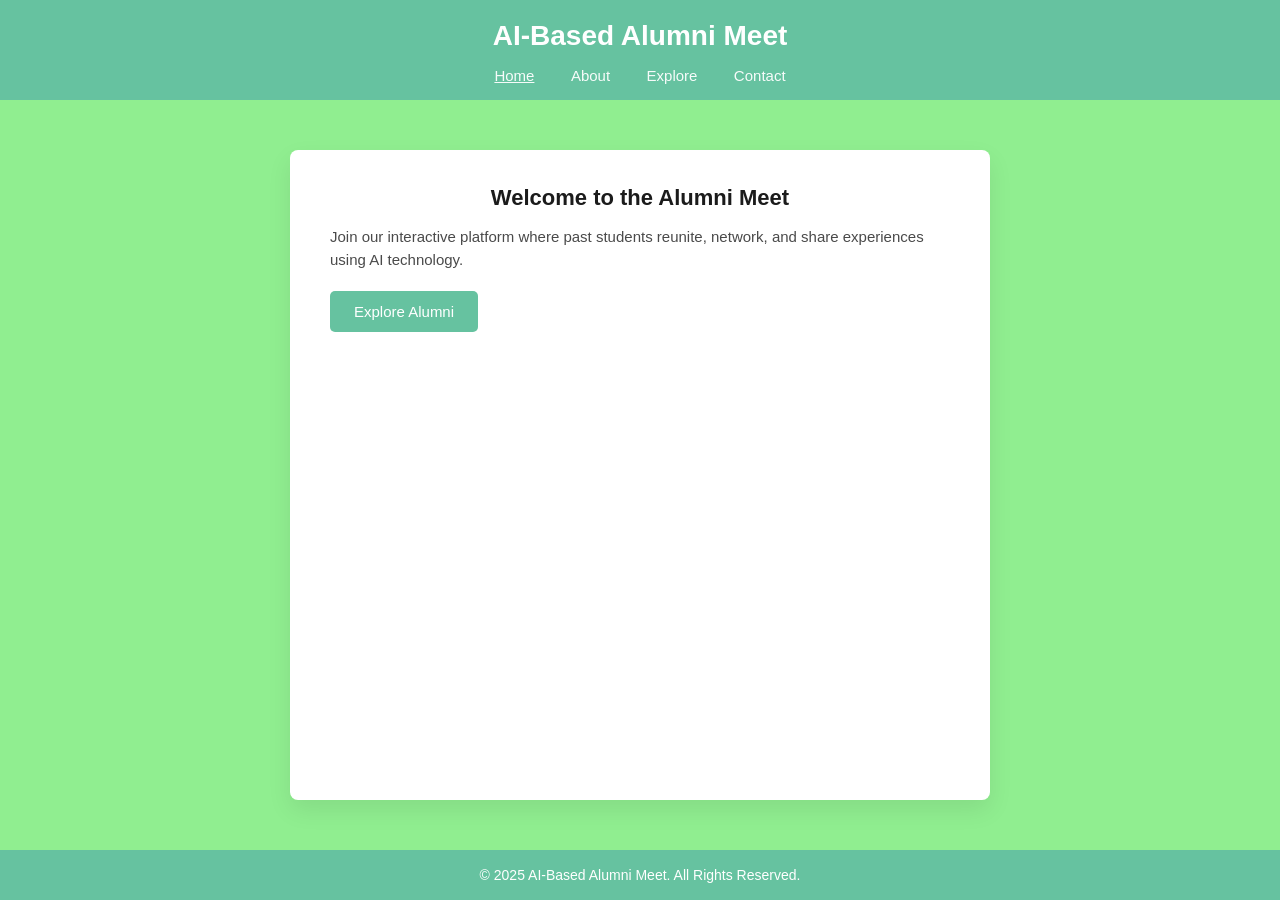
<file: index.html>
<!DOCTYPE html>
<html lang="en">
<head>
<meta charset="UTF-8" />
<meta name="viewport" content="width=device-width, initial-scale=1.0" />
<title>AI-Based Alumni Meet</title>
<link rel="stylesheet" href="css/style.css" />
</head>
<body>

<header class="site-header">
  <h1>AI-Based Alumni Meet</h1>
  <nav>
    <a href="index.html" class="active">Home</a>
    <a href="about.html">About</a>
    <a href="explore.html">Explore</a>
    <a href="contact.html">Contact</a>
  </nav>
</header>

<main>
  <div class="card">
    <h2>Welcome to the Alumni Meet</h2>
    <p>Join our interactive platform where past students reunite, network, and share experiences using AI technology.</p>
    <a href="explore.html" class="btn">Explore Alumni</a>
  </div>
</main>

<footer class="site-footer">
  <p>&copy; 2025 AI-Based Alumni Meet. All Rights Reserved.</p>
</footer>
</body>
</html>
</file>
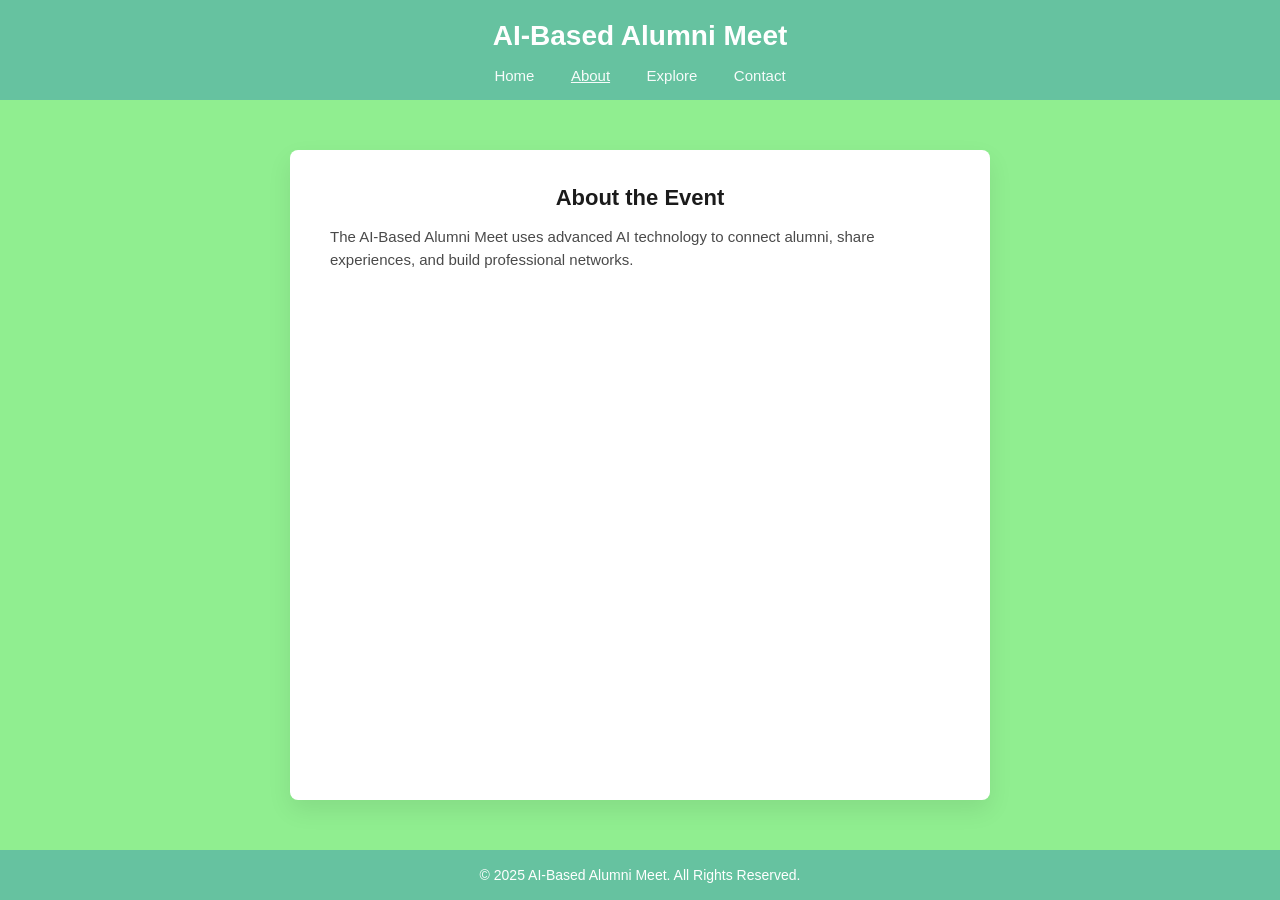
<file: about.html>
<!DOCTYPE html>
<html lang="en">
<head>
<meta charset="UTF-8" />
<meta name="viewport" content="width=device-width, initial-scale=1.0" />
<title>About | AI-Based Alumni Meet</title>
<link rel="stylesheet" href="css/style.css" />
</head>
<body>

<header class="site-header">
  <h1>AI-Based Alumni Meet</h1>
  <nav>
    <a href="index.html">Home</a>
    <a href="about.html" class="active">About</a>
    <a href="explore.html">Explore</a>
    <a href="contact.html">Contact</a>
  </nav>
</header>

<main>
  <div class="card">
    <h2>About the Event</h2>
    <p>The AI-Based Alumni Meet uses advanced AI technology to connect alumni, share experiences, and build professional networks.</p>
  </div>
</main>

<footer class="site-footer">
  <p>&copy; 2025 AI-Based Alumni Meet. All Rights Reserved.</p>
</body>
</html>
</file>
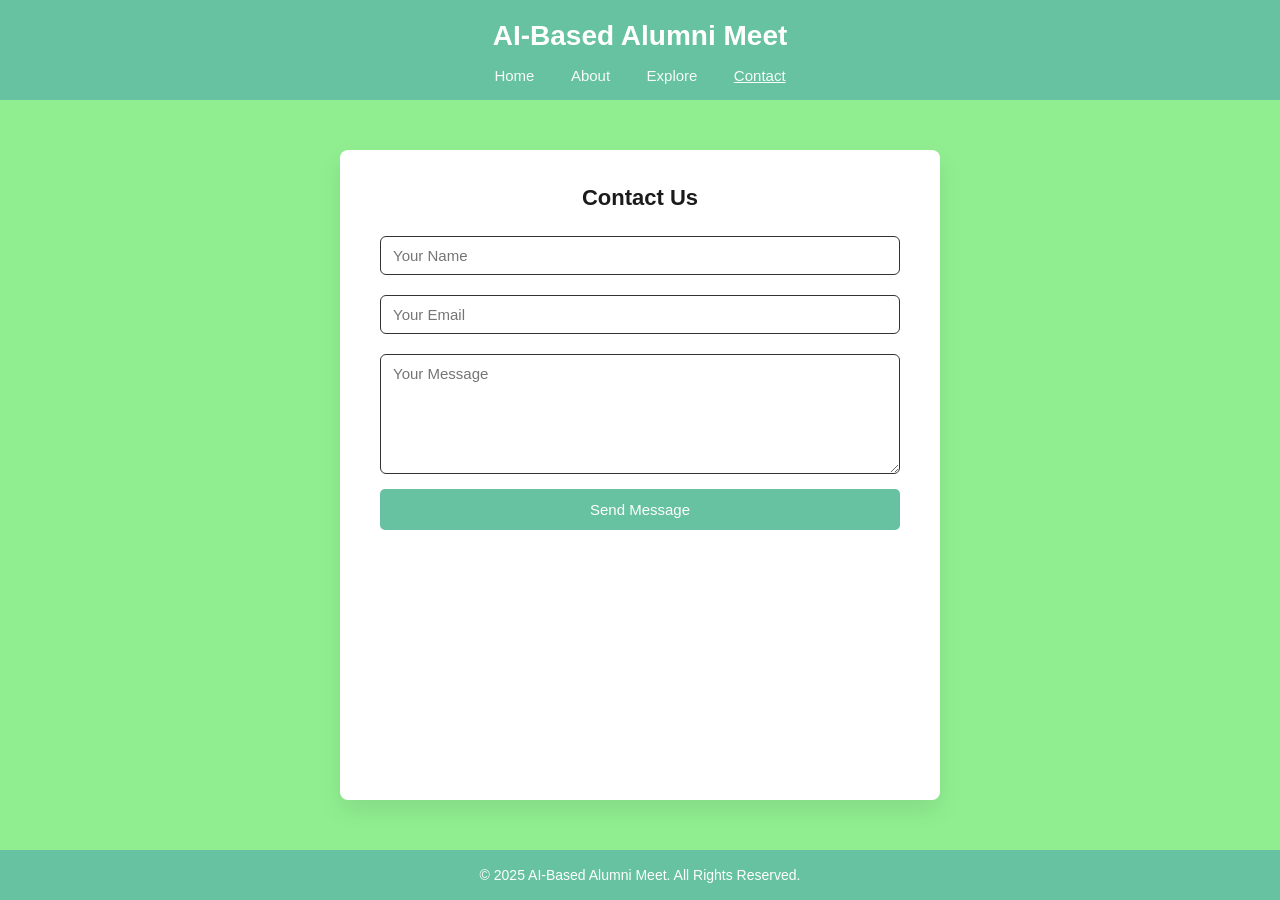
<file: contact.html>
<!DOCTYPE html>
<html lang="en">
<head>
<meta charset="UTF-8" />
<meta name="viewport" content="width=device-width, initial-scale=1.0" />
<title>Contact | AI-Based Alumni Meet</title>
<link rel="stylesheet" href="css/style.css" />
</head>
<body>

<header class="site-header">
  <h1>AI-Based Alumni Meet</h1>
  <nav>
    <a href="index.html">Home</a>
    <a href="about.html">About</a>
    <a href="explore.html">Explore</a>
    <a href="contact.html" class="active">Contact</a>
  </nav>
</header>

<main>
  <div class="card contact-card">
    <h2>Contact Us</h2>
    <form id="contact-form">
      <input type="text" placeholder="Your Name" required />
      <input type="email" placeholder="Your Email" required />
      <textarea placeholder="Your Message" required></textarea>
      <button type="submit" class="btn">Send Message</button>
    </form>
  </div>
</main>

<footer class="site-footer">
  <p>&copy; 2025 AI-Based Alumni Meet. All Rights Reserved.</p>
<script src="js/contact.js"></script>
</body>
</html>
</file>
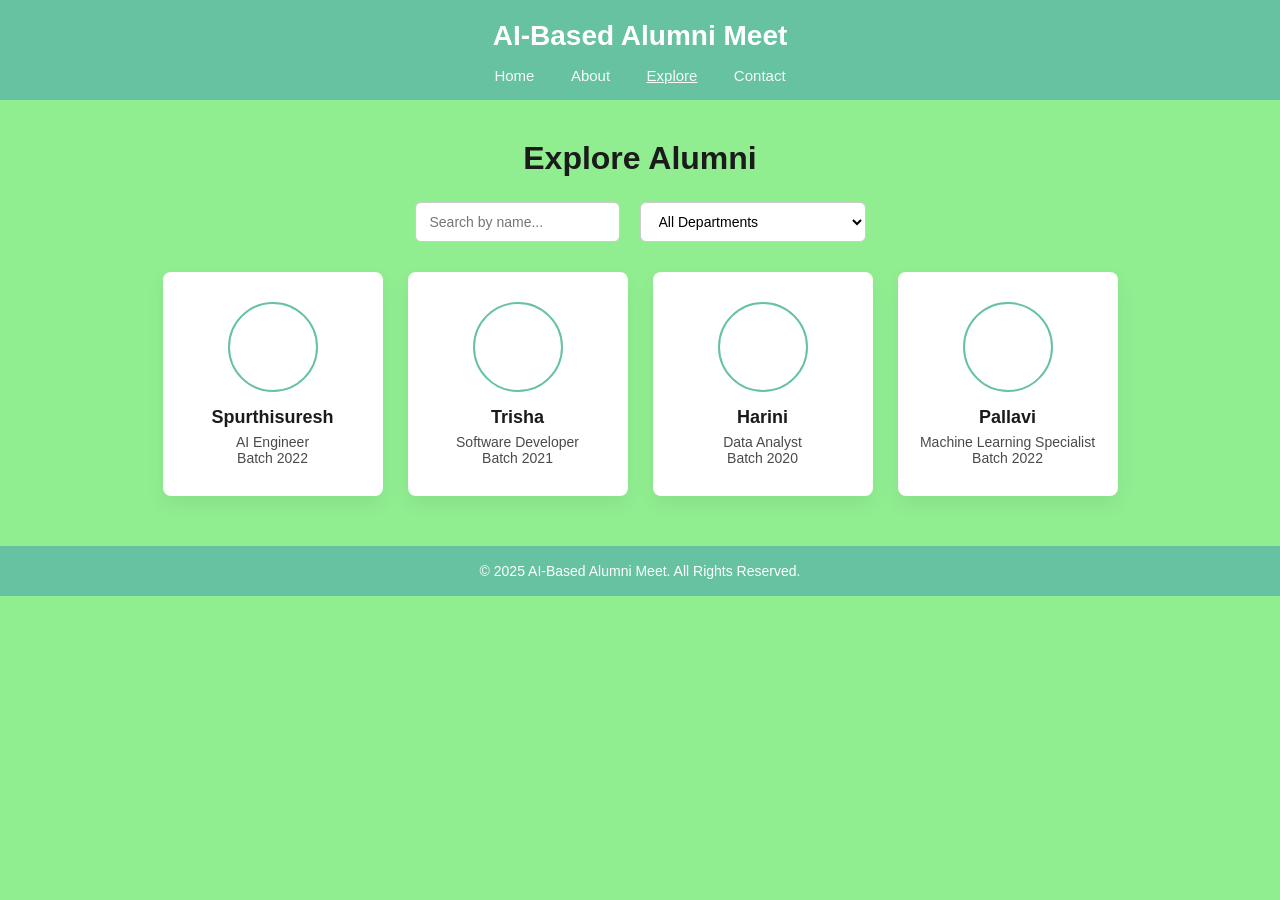
<file: explore.html>
<!DOCTYPE html>
<html lang="en">
<head>
<meta charset="UTF-8" />
<meta name="viewport" content="width=device-width, initial-scale=1.0" />
<title>Explore Alumni | AI-Based Alumni Meet</title>
<link rel="stylesheet" href="css/style.css" />
</head>
<body>

<header class="site-header">
  <h1>AI-Based Alumni Meet</h1>
  <nav>
    <a href="index.html">Home</a>
    <a href="about.html">About</a>
    <a href="explore.html" class="active">Explore</a>
    <a href="contact.html">Contact</a>
  </nav>
</header>

<h2 class="explore-header">Explore Alumni</h2>

<div class="explore-controls">
  <input type="text" id="search-input" placeholder="Search by name..." />
  <select id="department-filter">
    <option value="all">All Departments</option>
    <option value="AI Engineer">AI Engineer</option>
    <option value="Software Developer">Software Developer</option>
    <option value="Data Analyst">Data Analyst</option>
    <option value="Machine Learning Specialist">Machine Learning Specialist</option>
  </select>
</div>

<div class="alumni-grid" id="alumni-grid">
  <!-- cards injected by js/explore.js -->
</div>

<footer class="site-footer">
  <p>&copy; 2025 AI-Based Alumni Meet. All Rights Reserved.</p>
</footer>
<script src="js/explore.js"></script>
</body>
</html>
</file>
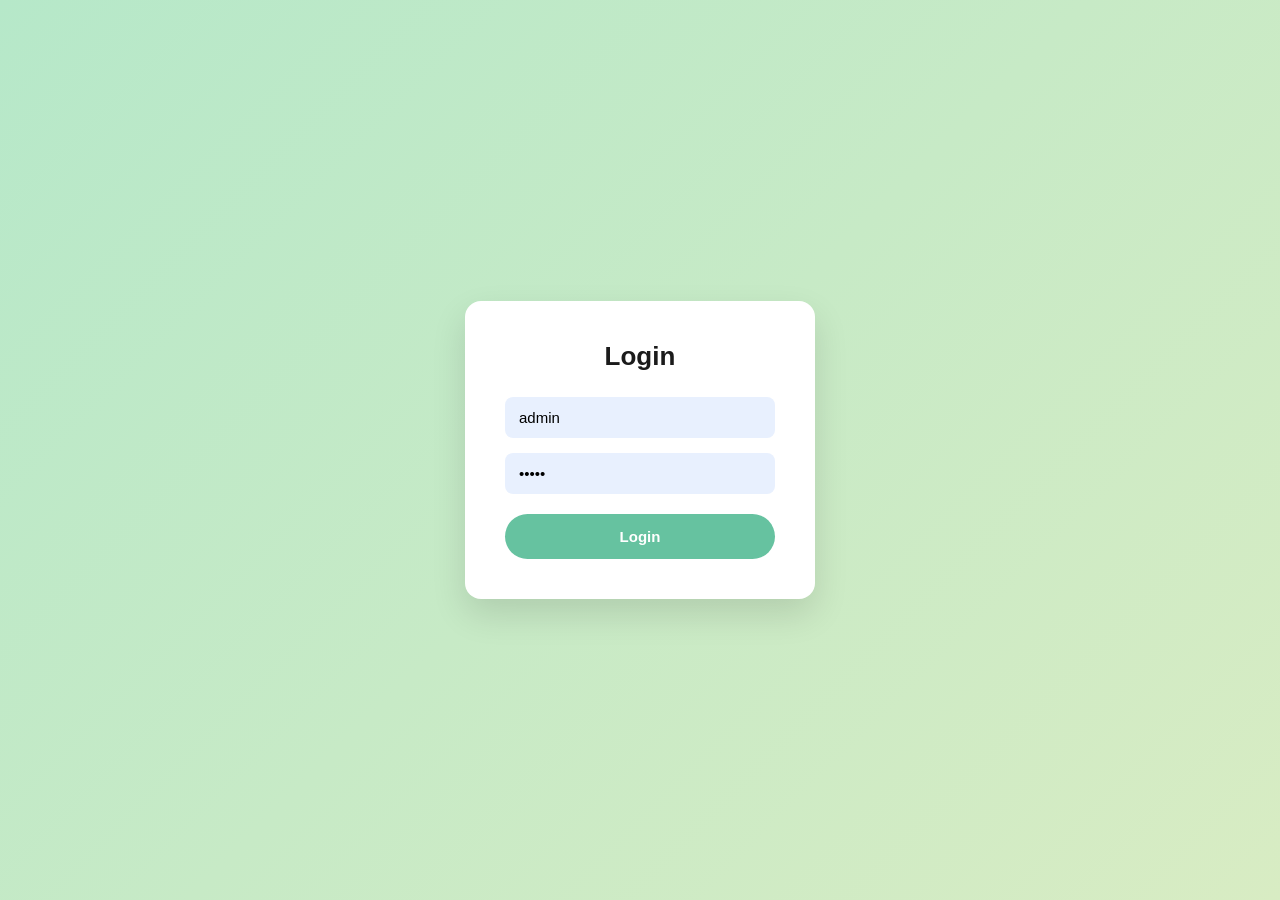
<file: login.html>
<!DOCTYPE html>
<html lang="en">
<head>
<meta charset="UTF-8" />
<meta name="viewport" content="width=device-width, initial-scale=1.0" />
<title>Login | AI-Based Alumni Meet</title>
<link rel="stylesheet" href="css/style.css" />
</head>
<body class="login-body">

<div class="login-card">
  <h1>Login</h1>
  <form id="login-form">
    <input type="text" id="username" placeholder="Username" value="admin" />
    <input type="password" id="password" placeholder="Password" value="admin" />
    <button type="submit" class="btn">Login</button>
  </form>
</div>

<script src="js/login.js"></script>
</body>
</html>
</file>
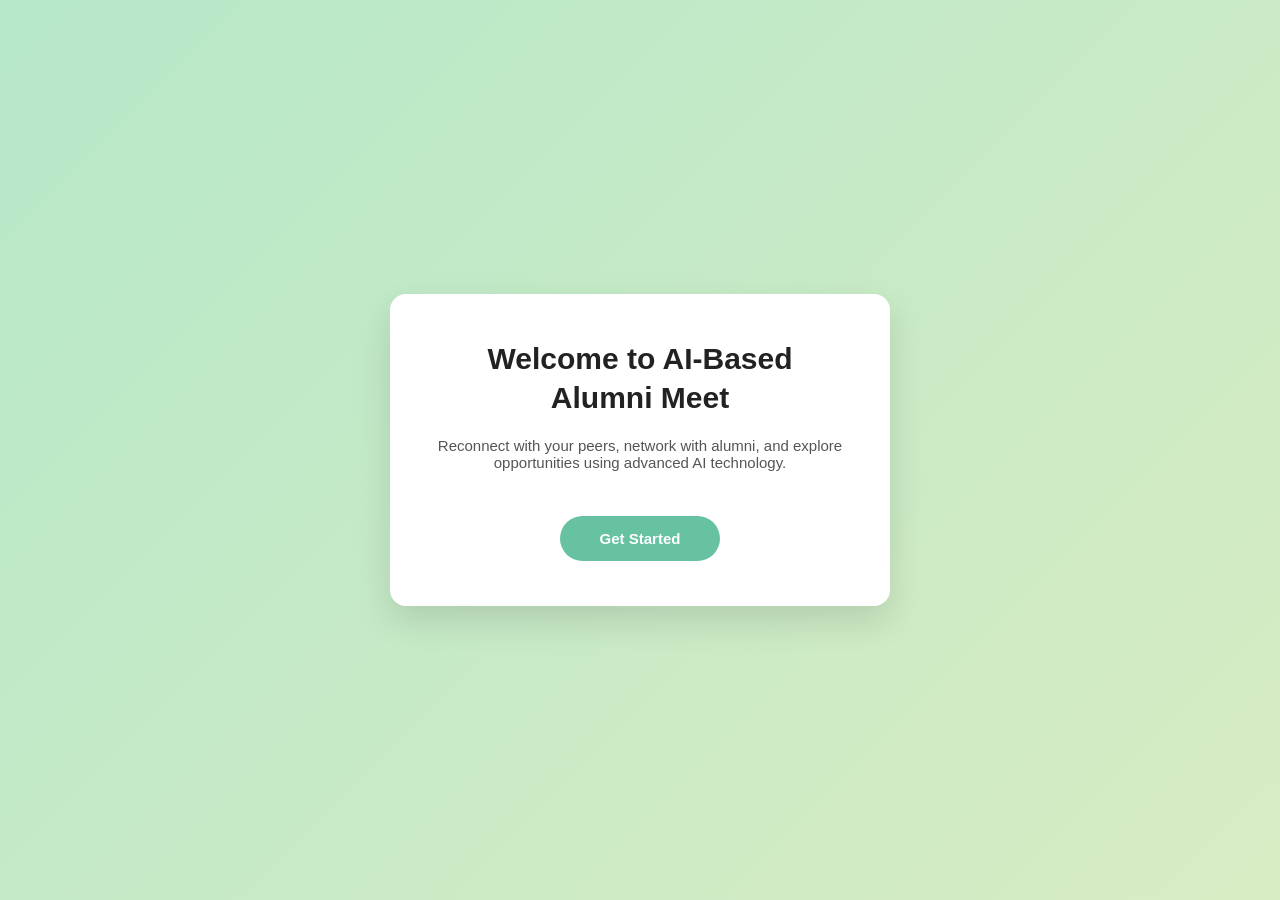
<file: welcome.html>
<!DOCTYPE html>
<html lang="en">
<head>
<meta charset="UTF-8" />
<meta name="viewport" content="width=device-width, initial-scale=1.0" />
<title>Welcome | AI-Based Alumni Meet</title>
<link rel="stylesheet" href="css/style.css" />
</head>
<body class="splash-body">

<div class="splash-card">
  <h1>Welcome to AI-Based<br />Alumni Meet</h1>
  <p>Reconnect with your peers, network with alumni, and explore opportunities using advanced AI technology.</p>
  <a href="index.html" class="btn">Get Started</a>
</div>

</body>
</html>
</file>
<file: css/style.css>
:root {
  --teal: #66c2a0;
  --teal-dark: #4fb08d;
  --bg-green: #90ee90;
  --white: #ffffff;
  --text-dark: #1b1b1b;
  --text-muted: #4a4a4a;
  --radius: 8px;
}

* {
  box-sizing: border-box;
  margin: 0;
  padding: 0;
}

body {
  font-family: -apple-system, BlinkMacSystemFont, "Segoe UI", Roboto, Helvetica, Arial, sans-serif;
  background-color: var(--bg-green);
  color: var(--text-dark);
  min-height: 100vh;
  display: flex;
  flex-direction: column;
}

/* Header / Nav */
header.site-header {
  background-color: var(--teal);
  padding: 20px 0 15px;
  text-align: center;
}

header.site-header h1 {
  color: var(--white);
  font-size: 28px;
  font-weight: 800;
}

nav {
  margin-top: 15px;
}

nav a {
  color: var(--white);
  text-decoration: none;
  margin: 0 16px;
  font-size: 15px;
  opacity: 0.95;
}

nav a:hover,
nav a.active {
  text-decoration: underline;
}

/* Main content */
main {
  flex: 1;
  display: flex;
  justify-content: center;
  padding: 50px 20px;
}

.card {
  background: var(--white);
  border-radius: var(--radius);
  padding: 20px 40px 40px;
  max-width: 700px;
  width: 100%;
  box-shadow: 0 10px 25px rgba(0, 0, 0, 0.08);
}

.card h2 {
  text-align: center;
  font-size: 22px;
  margin: 15px 0 15px;
}

.card p {
  color: var(--text-muted);
  line-height: 1.5;
  font-size: 15px;
}

.btn {
  display: inline-block;
  background-color: var(--teal);
  color: var(--white);
  border: none;
  padding: 12px 24px;
  border-radius: 5px;
  font-size: 15px;
  cursor: pointer;
  text-decoration: none;
  margin-top: 20px;
  transition: background-color 0.15s ease;
}

.btn:hover {
  background-color: var(--teal-dark);
}

/* Footer */
footer.site-footer {
  background-color: var(--teal);
  color: var(--white);
  text-align: center;
  padding: 15px 0;
  font-size: 14px;
}

footer.site-footer p {
  margin: 2px 0;
  color: var(--white);
}

/* Contact form */
.contact-card {
  max-width: 600px;
  text-align: center;
}

.contact-card form {
  display: flex;
  flex-direction: column;
  margin-top: 10px;
}

.contact-card input,
.contact-card textarea {
  padding: 10px 12px;
  margin: 10px 0;
  border: 1px solid #333;
  border-radius: 6px;
  font-size: 15px;
  font-family: inherit;
}

.contact-card textarea {
  min-height: 120px;
  resize: vertical;
}

.contact-card button.btn {
  margin-top: 5px;
  width: 100%;
}

/* Welcome / splash screen (standalone gradient page) */
.splash-body {
  background: linear-gradient(135deg, #b6e8c9 0%, #d8ecc3 100%);
  min-height: 100vh;
  display: flex;
  align-items: center;
  justify-content: center;
}

.splash-card {
  background: var(--white);
  border-radius: 16px;
  max-width: 500px;
  width: 90%;
  padding: 45px 40px;
  text-align: center;
  box-shadow: 0 15px 35px rgba(0, 0, 0, 0.12);
}

.splash-card h1 {
  font-size: 30px;
  font-weight: 800;
  color: #222;
  margin-bottom: 20px;
  line-height: 1.3;
}

.splash-card p {
  color: #555;
  font-size: 15px;
  margin-bottom: 25px;
}

.splash-card .btn {
  border-radius: 30px;
  padding: 14px 40px;
  font-weight: 700;
  font-size: 15px;
}

/* Login page */
.login-body {
  background: linear-gradient(135deg, #b6e8c9 0%, #d8ecc3 100%);
  min-height: 100vh;
  display: flex;
  align-items: center;
  justify-content: center;
}

.login-card {
  background: var(--white);
  border-radius: 16px;
  max-width: 350px;
  width: 90%;
  padding: 40px;
  text-align: center;
  box-shadow: 0 15px 35px rgba(0, 0, 0, 0.12);
}

.login-card h1 {
  font-size: 26px;
  font-weight: 800;
  margin-bottom: 25px;
}

.login-card input {
  width: 100%;
  padding: 12px 14px;
  margin-bottom: 15px;
  border: none;
  border-radius: 8px;
  background-color: #e8f0fe;
  font-size: 15px;
}

.login-card .btn {
  width: 100%;
  border-radius: 30px;
  padding: 14px;
  font-weight: 700;
  margin-top: 5px;
}

.login-card .credit {
  margin-top: 15px;
  font-size: 13px;
  color: #666;
}

/* Explore Alumni page */
.explore-header {
  text-align: center;
  font-size: 32px;
  margin: 40px 0 25px;
}

.explore-controls {
  display: flex;
  justify-content: space-between;
  max-width: 1100px;
  margin: 0 auto 30px;
  padding: 0 20px;
  gap: 20px;
  flex-wrap: wrap;
}

.explore-controls input,
.explore-controls select {
  padding: 10px 14px;
  border-radius: 6px;
  border: 1px solid #ccc;
  font-size: 14px;
  background: var(--white);
}

.explore-controls input {
  flex: 1;
  min-width: 200px;
}

.alumni-grid {
  display: grid;
  grid-template-columns: repeat(auto-fit, minmax(220px, 1fr));
  gap: 25px;
  max-width: 1100px;
  margin: 0 auto;
  padding: 0 20px 50px;
}

.alumni-card {
  background: var(--white);
  border-radius: var(--radius);
  padding: 30px 20px;
  text-align: center;
  box-shadow: 0 8px 20px rgba(0, 0, 0, 0.06);
}

.avatar-circle {
  width: 90px;
  height: 90px;
  border-radius: 50%;
  border: 2px solid var(--teal);
  margin: 0 auto 15px;
}

.alumni-card h3 {
  font-size: 18px;
  margin-bottom: 6px;
}

.alumni-card .role,
.alumni-card .batch {
  font-size: 14px;
  color: var(--text-muted);
}
</file>
